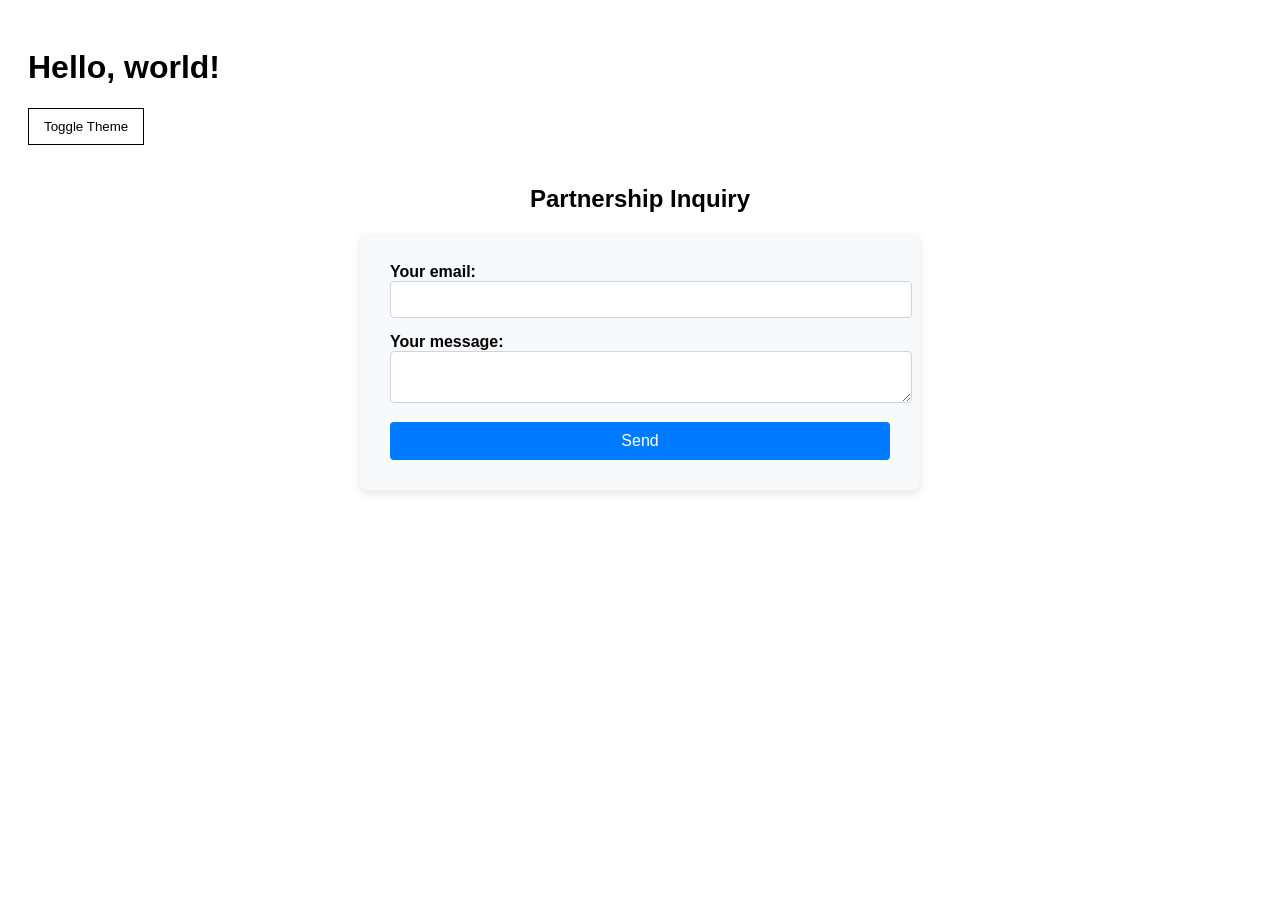
<file: index.html>
<!doctype html>
<html lang="en">
<head>
  <meta charset="UTF-8" />
  <meta name="viewport" content="width=device-width, initial-scale=1.0" />
  <title>Hello World</title>
  <link href='/style.css' rel='stylesheet'>
</head>
<body>
  <h1>Hello, world!</h1>
  <button id="theme-toggle">Toggle Theme</button>

  <h2>Partnership Inquiry</h2>
  <form action="https://formspree.io/f/mlgpdbpo" method="POST">
    <label>
      Your email:
      <input type="email" name="email">
    </label>
    <label>
      Your message:
      <textarea name="message"></textarea>
    </label>
    <button type="submit">Send</button>
  </form>

  <script defer type="text/javascript" src="/main.js"></script>
</body>
</html>
</file>
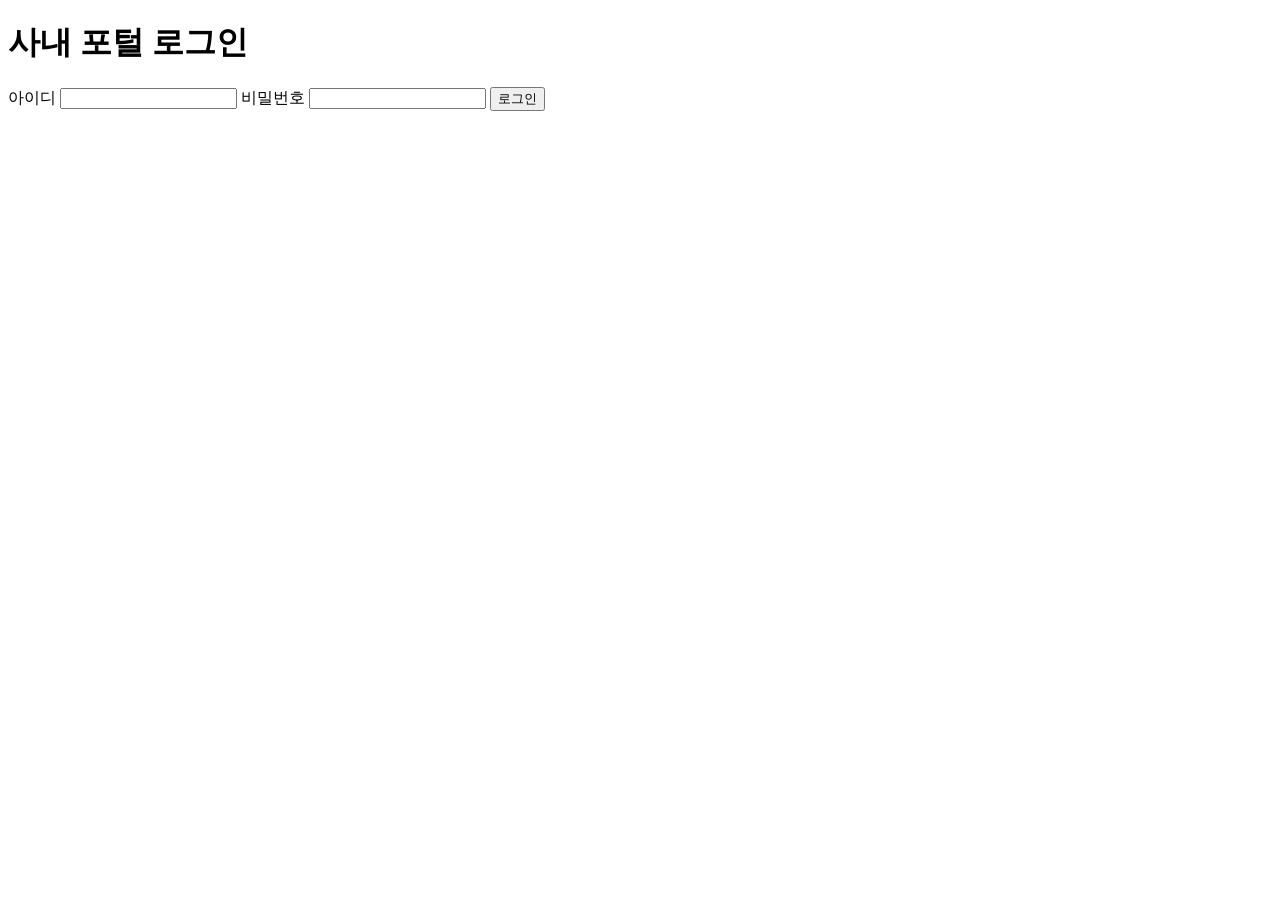
<file: tools/intranet-automation/tests/fake_intranet/index.html>
<!doctype html>
<meta charset="utf-8">
<title>가짜 인트라넷 - 로그인</title>
<h1>사내 포털 로그인</h1>
<form id="loginForm">
  <label>아이디 <input id="userId" name="userId"></label>
  <label>비밀번호 <input id="userPw" name="userPw" type="password"></label>
  <button type="submit">로그인</button>
</form>
<p id="error" hidden>아이디 또는 비밀번호가 올바르지 않습니다.</p>
<script>
  document.getElementById('loginForm').addEventListener('submit', (event) => {
    event.preventDefault();
    const id = document.getElementById('userId').value;
    const pw = document.getElementById('userPw').value;
    if (id === 'hong' && pw === 'secret1234') {
      sessionStorage.setItem('loggedIn', '1');
      location.href = 'main.html';
    } else {
      document.getElementById('error').hidden = false;
    }
  });
</script>
</file>
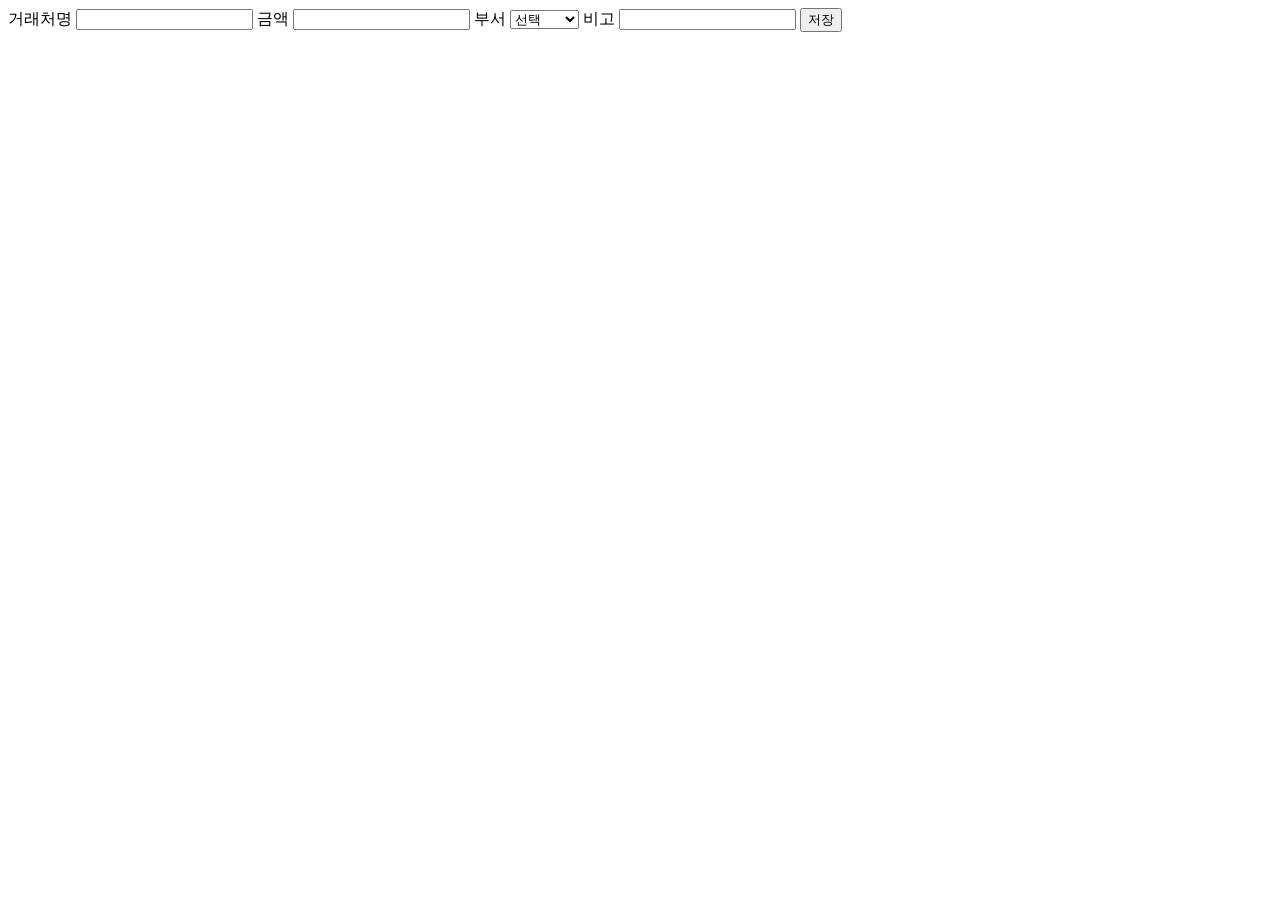
<file: tools/intranet-automation/tests/fake_intranet/form-inner.html>
<!doctype html>
<meta charset="utf-8">
<title>입력 프레임</title>
<label>거래처명 <input id="partnerName"></label>
<label>금액 <input id="amount"></label>
<label>부서
  <select id="deptCode">
    <option value="">선택</option>
    <option value="S1">영업1팀</option>
    <option value="S2">영업2팀</option>
  </select>
</label>
<label>비고 <input id="note"></label>
<button id="btn-save">저장</button>
<p id="message"></p>
<script>
  document.getElementById('btn-save').addEventListener('click', () => {
    const record = {
      partner: document.getElementById('partnerName').value,
      amount: document.getElementById('amount').value,
      dept: document.getElementById('deptCode').value,
      note: document.getElementById('note').value,
    };
    if (!record.partner) {
      document.getElementById('message').textContent = '거래처명은 필수입니다.';
      return;
    }
    const saved = JSON.parse(localStorage.getItem('records') || '[]');
    saved.push(record);
    localStorage.setItem('records', JSON.stringify(saved));
    document.getElementById('message').textContent = '저장되었습니다';
  });
</script>
</file>
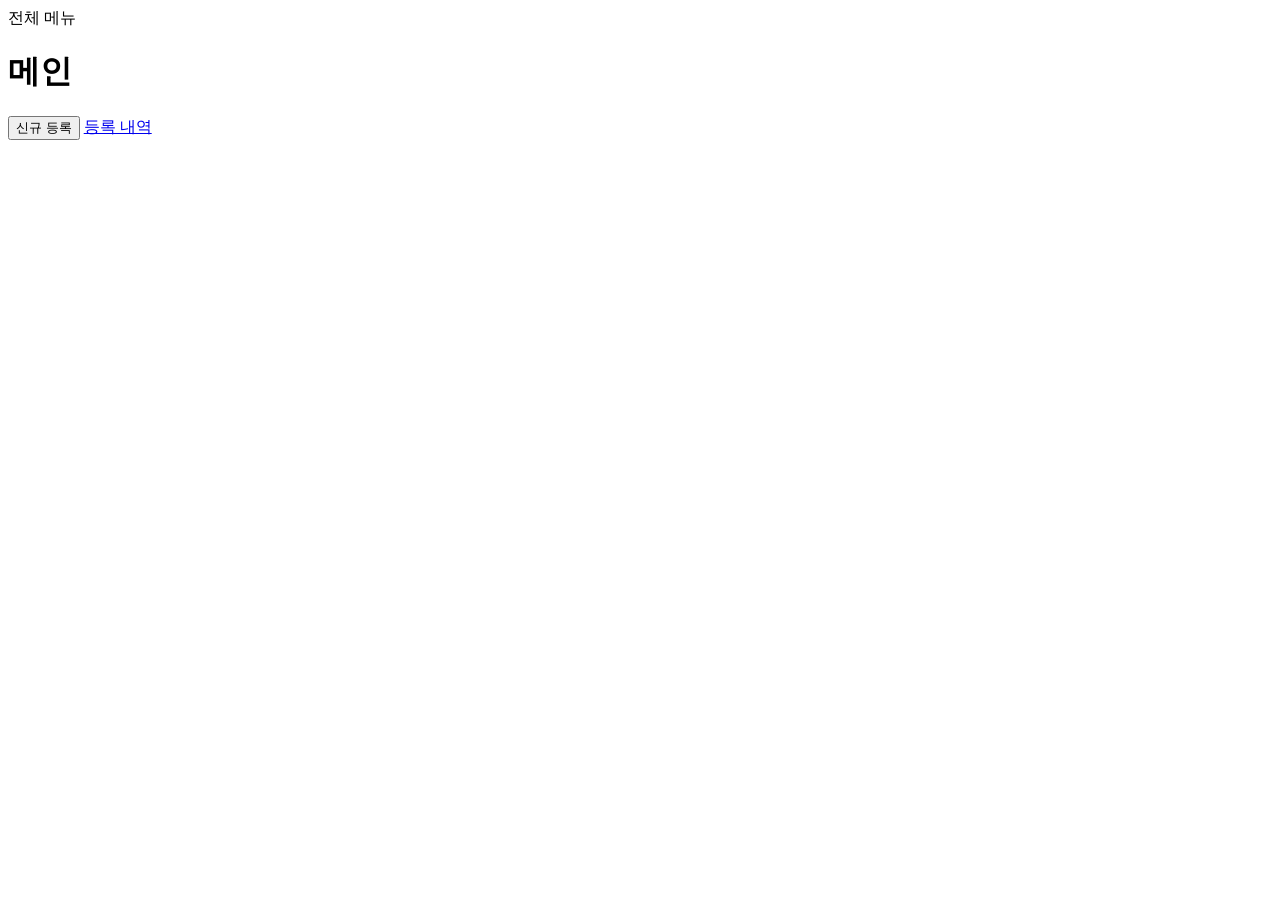
<file: tools/intranet-automation/tests/fake_intranet/main.html>
<!doctype html>
<meta charset="utf-8">
<title>가짜 인트라넷 - 메인</title>
<div id="gnb">전체 메뉴</div>
<h1>메인</h1>
<button id="btn-new" onclick="location.href='form.html'">신규 등록</button>
<a href="saved.html">등록 내역</a>
</file>
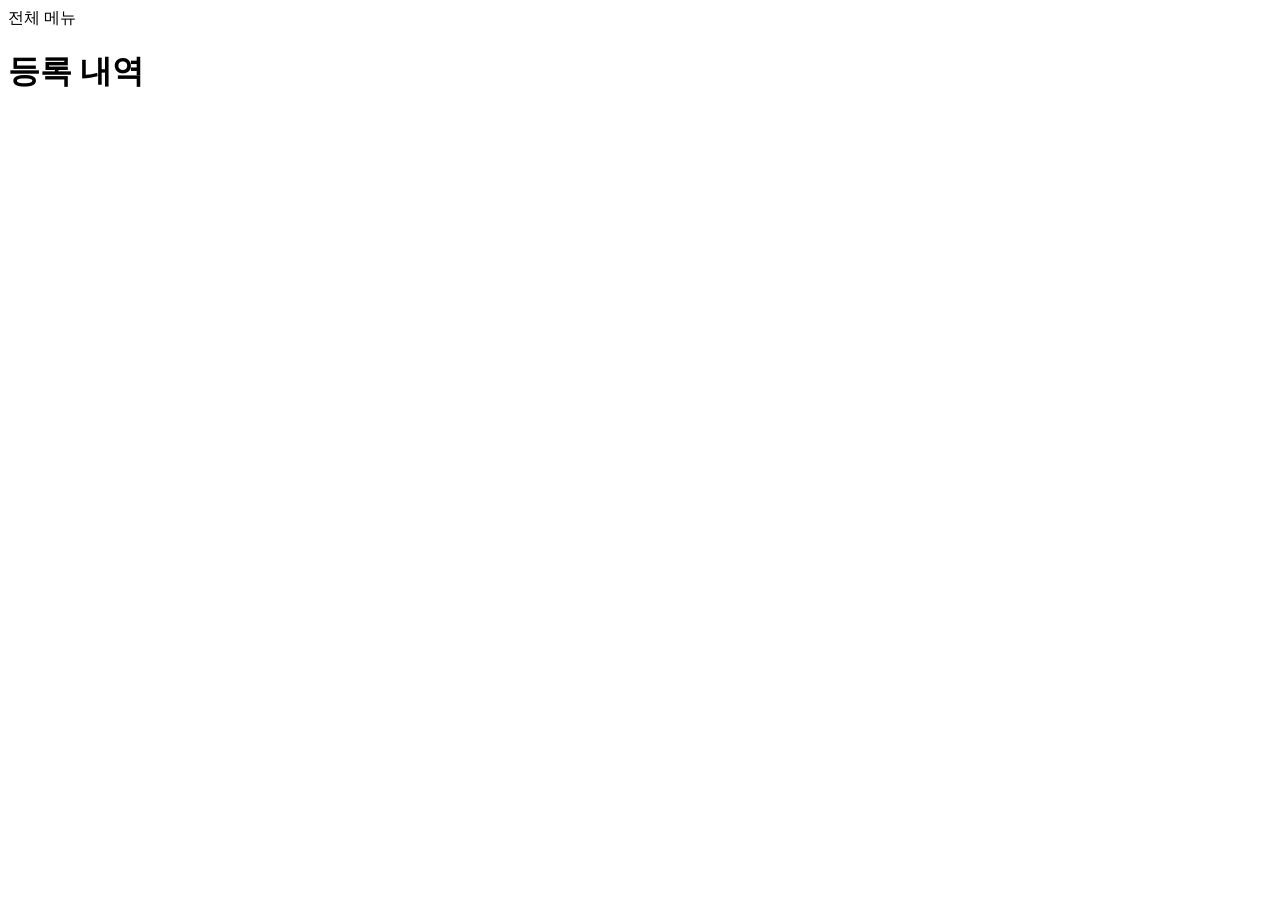
<file: tools/intranet-automation/tests/fake_intranet/saved.html>
<!doctype html>
<meta charset="utf-8">
<title>가짜 인트라넷 - 등록 내역</title>
<div id="gnb">전체 메뉴</div>
<h1>등록 내역</h1>
<ul id="records"></ul>
<script>
  const saved = JSON.parse(localStorage.getItem('records') || '[]');
  document.getElementById('records').innerHTML = saved
    .map((r) => `<li>${r.partner} / ${r.amount} / ${r.dept} / ${r.note}</li>`)
    .join('');
</script>
</file>
<file: style.css>
:root {
  --background-color: #ffffff;
  --text-color: #000000;
  --primary-color: #007bff;
  --form-background: #f8f9fa;
  --input-border: #ced4da;
}

[data-theme='dark'] {
  --background-color: #121212;
  --text-color: #ffffff;
  --form-background: #232323;
  --input-border: #495057;
}

body {
  background-color: var(--background-color);
  color: var(--text-color);
  transition: background-color 0.3s ease, color 0.3s ease;
  font-family: sans-serif;
  padding: 20px;
}

#theme-toggle {
    padding: 10px 15px;
    border: 1px solid var(--text-color);
    background-color: var(--background-color);
    color: var(--text-color);
    cursor: pointer;
    margin-bottom: 20px;
}

h2 {
  text-align: center;
  margin-bottom: 20px;
}

form {
  background-color: var(--form-background);
  padding: 30px;
  border-radius: 8px;
  box-shadow: 0 4px 8px rgba(0,0,0,0.1);
  max-width: 500px;
  margin: auto;
}

label {
  display: block;
  margin-bottom: 15px;
  font-weight: bold;
}

input[type="email"],
textarea {
  width: 100%;
  padding: 10px;
  border: 1px solid var(--input-border);
  border-radius: 4px;
  background-color: var(--background-color);
  color: var(--text-color);
}

button[type="submit"] {
  width: 100%;
  padding: 10px 15px;
  border: none;
  background-color: var(--primary-color);
  color: white;
  border-radius: 4px;
  cursor: pointer;
  font-size: 16px;
  transition: background-color 0.2s;
}

button[type="submit"]:hover {
  background-color: #0056b3;
}
</file>
